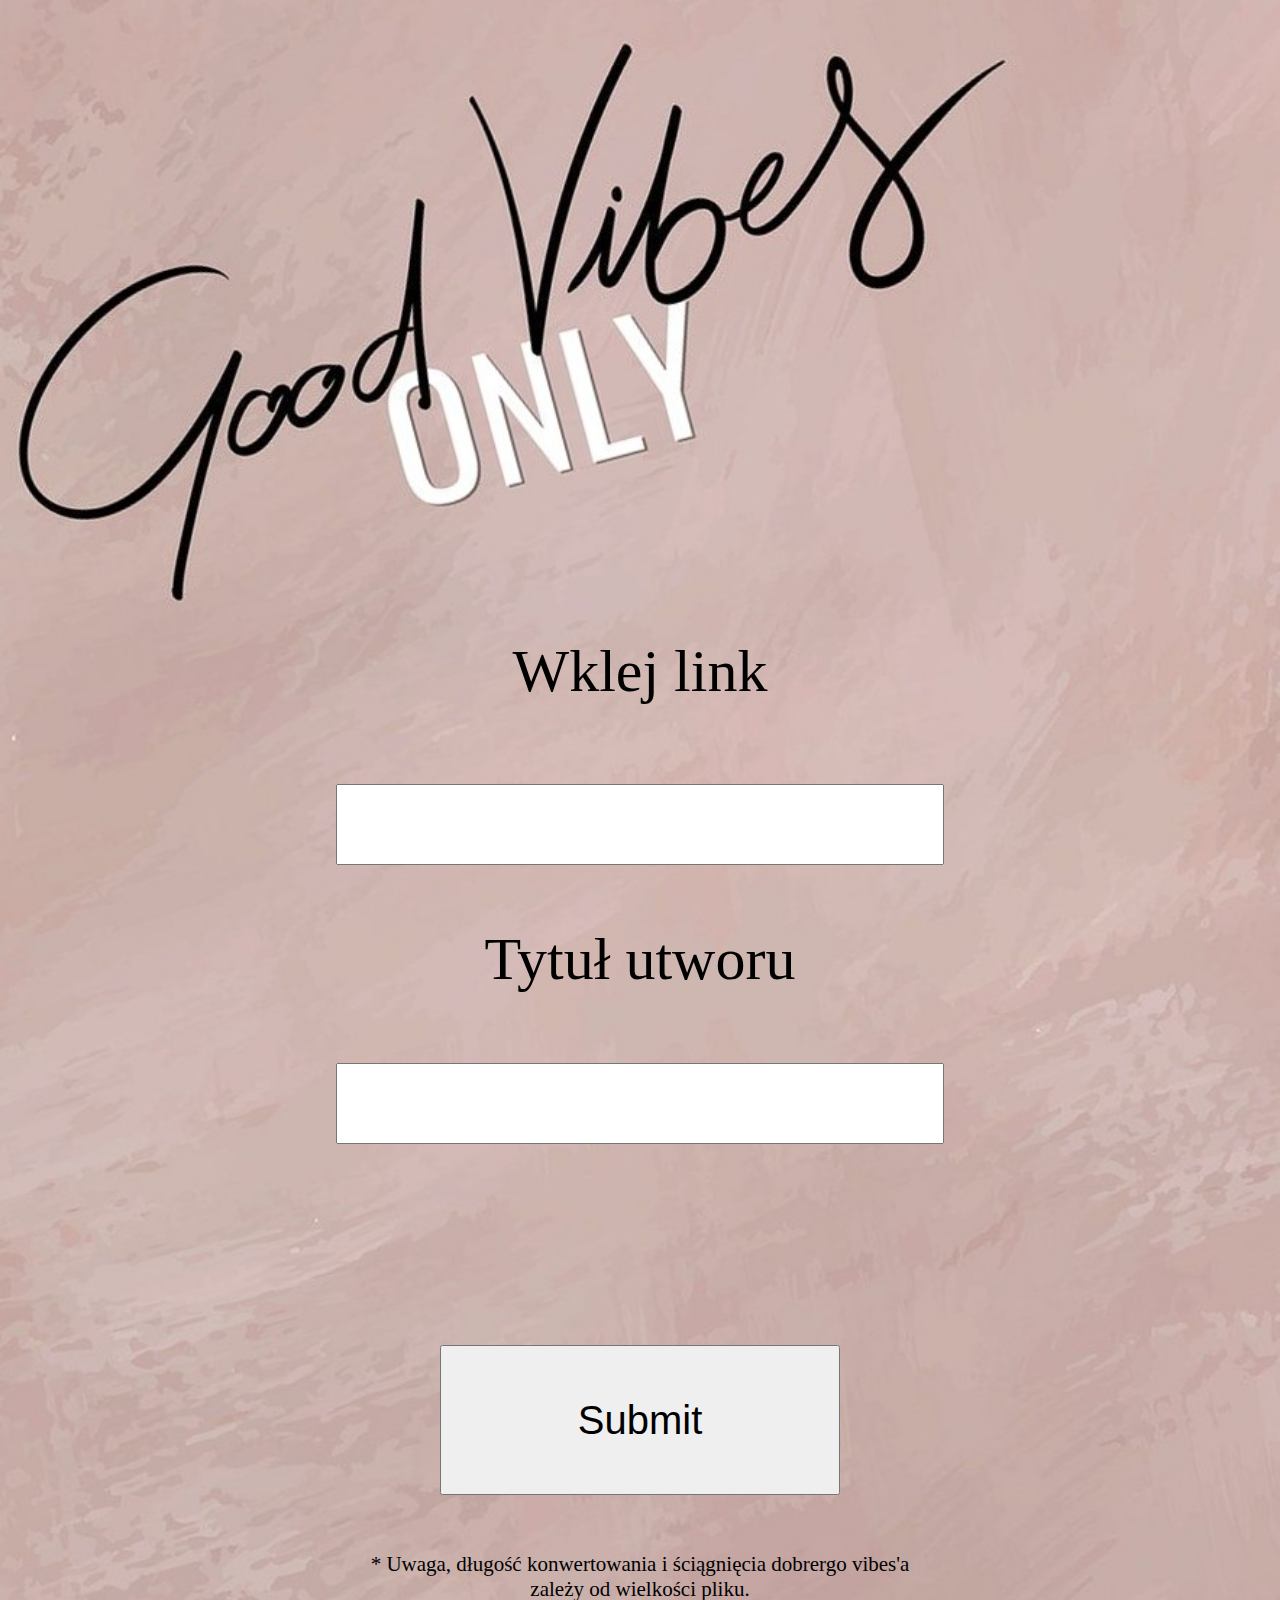
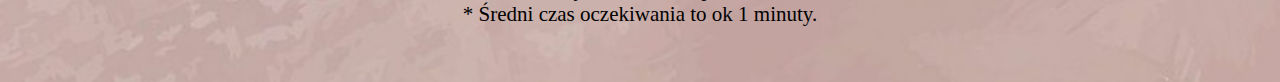
<file: templates/index.html>
<!DOCTYPE html>
<html>

    <head>
    <link rel="stylesheet" href='/static/style.css' />
        <title>Good Vibes</title>
        <meta charset="utf-8">
    </head>
    <body>
    <center>
    <form method="POST">

        <p style="font-size:80px"><br></p><br>
        <p style="font-size:40px"><br></p><br>
        <p style="font-size:40px"><br></p><br>
        <br>

        <p style="font-size:60px">Wklej link</p> <br>
        <input name="link" style="height:75px; width:600px; font-size:40px">
        <p style="font-size:60px">Tytuł utworu<br><br>
            <input name="nowa_nazwa" style="height:75px; width:600px; font-size:40px"><br><br></p>
            <br>
            <br>
            <br>
            <br>

            <input type="submit" name="Pobierz" style="height:150px; width:400px; font-size:40px"><br><br><br>

            <p style="font-size:21px">* Uwaga, długość konwertowania i ściągnięcia dobrergo vibes'a<br> zależy od wielkości pliku.<br>* Średni czas oczekiwania to ok 1 minuty.</p> <br>
        </p>
    </form>
    </center>
    </body>
</html>
</file>
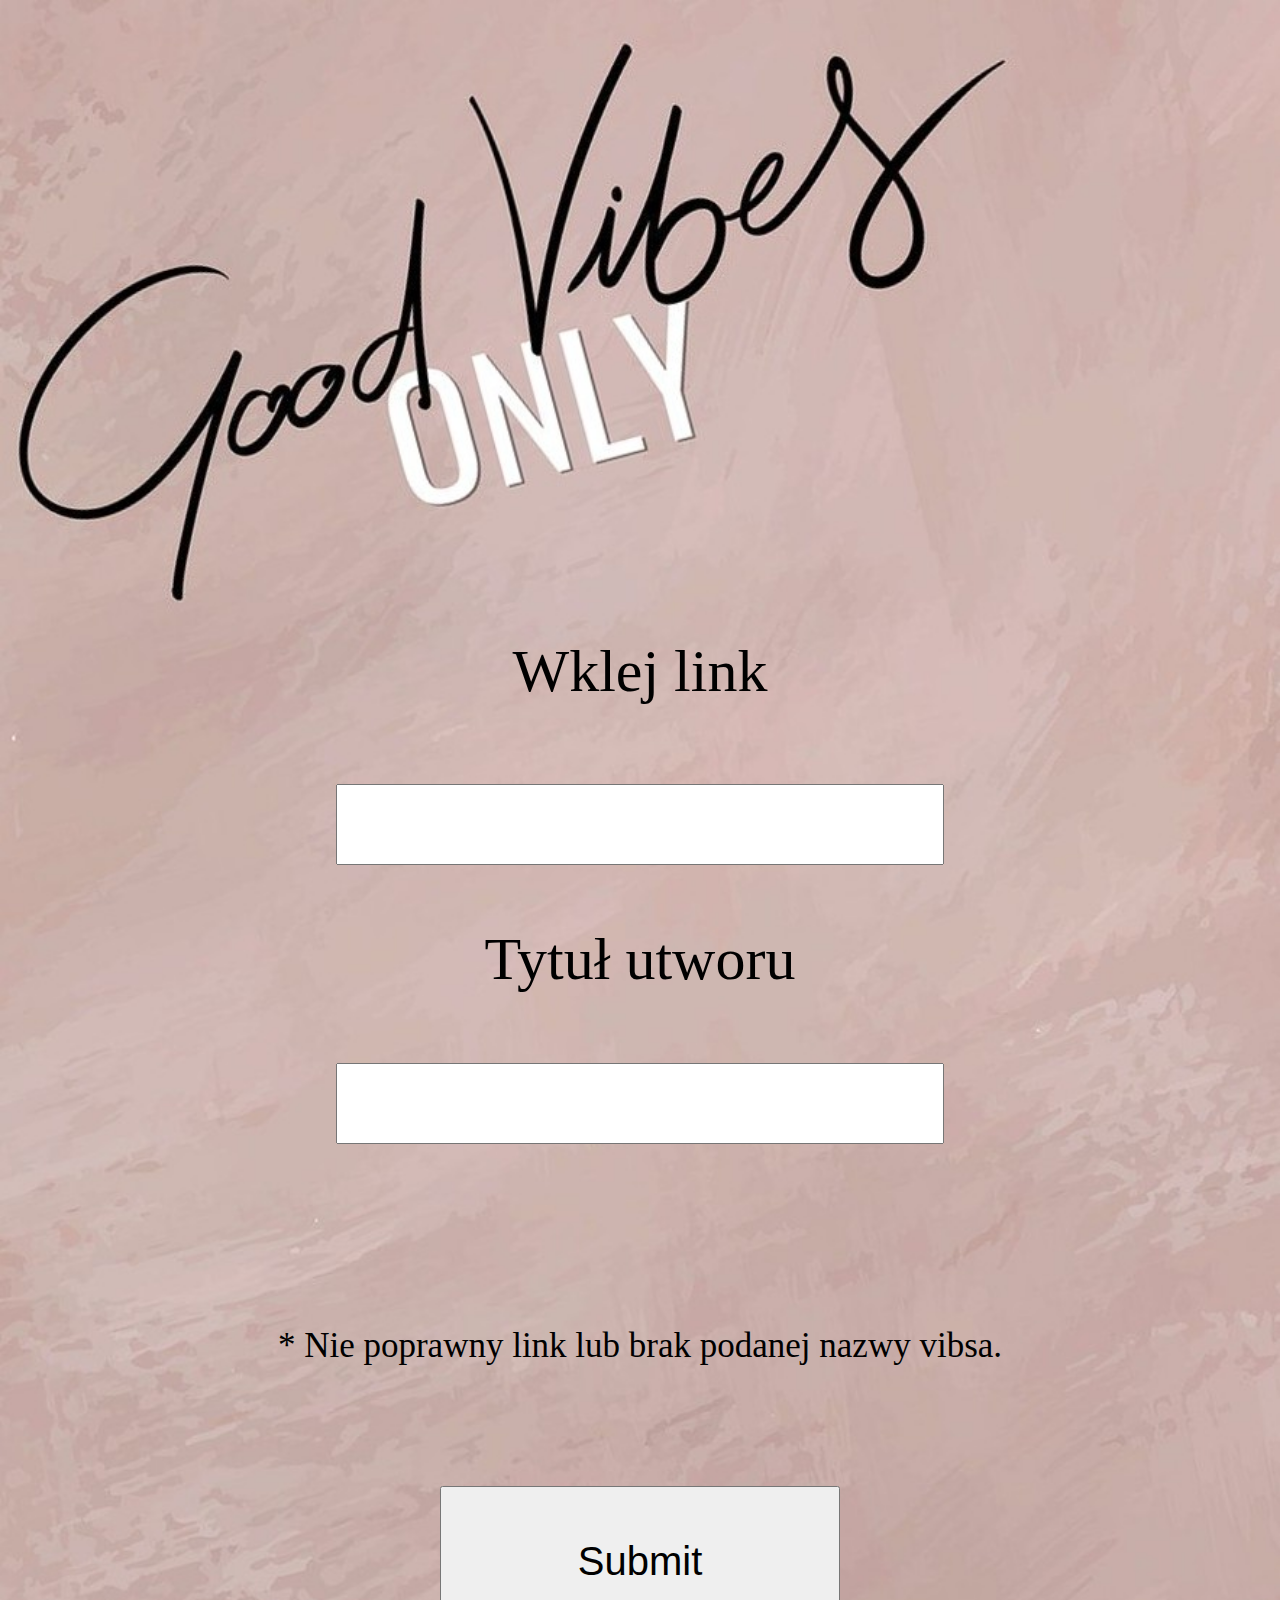
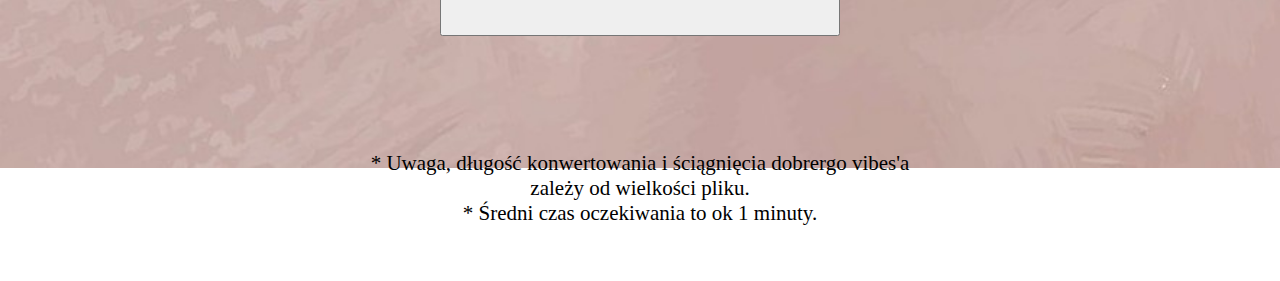
<file: templates/braktekstu.html>
<!DOCTYPE html>
<html>

    <head>
    <link rel="stylesheet" href='/static/style.css' />
        <title>Good Vibes</title>
        <meta charset="utf-8">
    </head>
    <body>
    <center>
    <form method="POST">

        <p style="font-size:80px"><br></p><br>
        <p style="font-size:40px"><br></p><br>
        <p style="font-size:40px"><br></p><br>
        <br>

        <p style="font-size:60px">Wklej link</p> <br>
        <input name="link" style="height:75px; width:600px; font-size:40px">
        <p style="font-size:60px">Tytuł utworu<br><br>
            <input name="nowa_nazwa" style="height:75px; width:600px; font-size:40px"><br><br></p>
            <br>
            <p style="font-size:35px">* Nie poprawny link lub brak podanej nazwy vibsa.<br>
            <br>
            <br>
            <br>

            <input type="submit" name="Pobierz" style="height:150px; width:400px; font-size:40px"><br><br><br>

            <p style="font-size:21px">* Uwaga, długość konwertowania i ściągnięcia dobrergo vibes'a<br> zależy od wielkości pliku.<br>* Średni czas oczekiwania to ok 1 minuty.</p> <br>
        </p>
    </form>
    </center>
    </body>
</html>
</file>
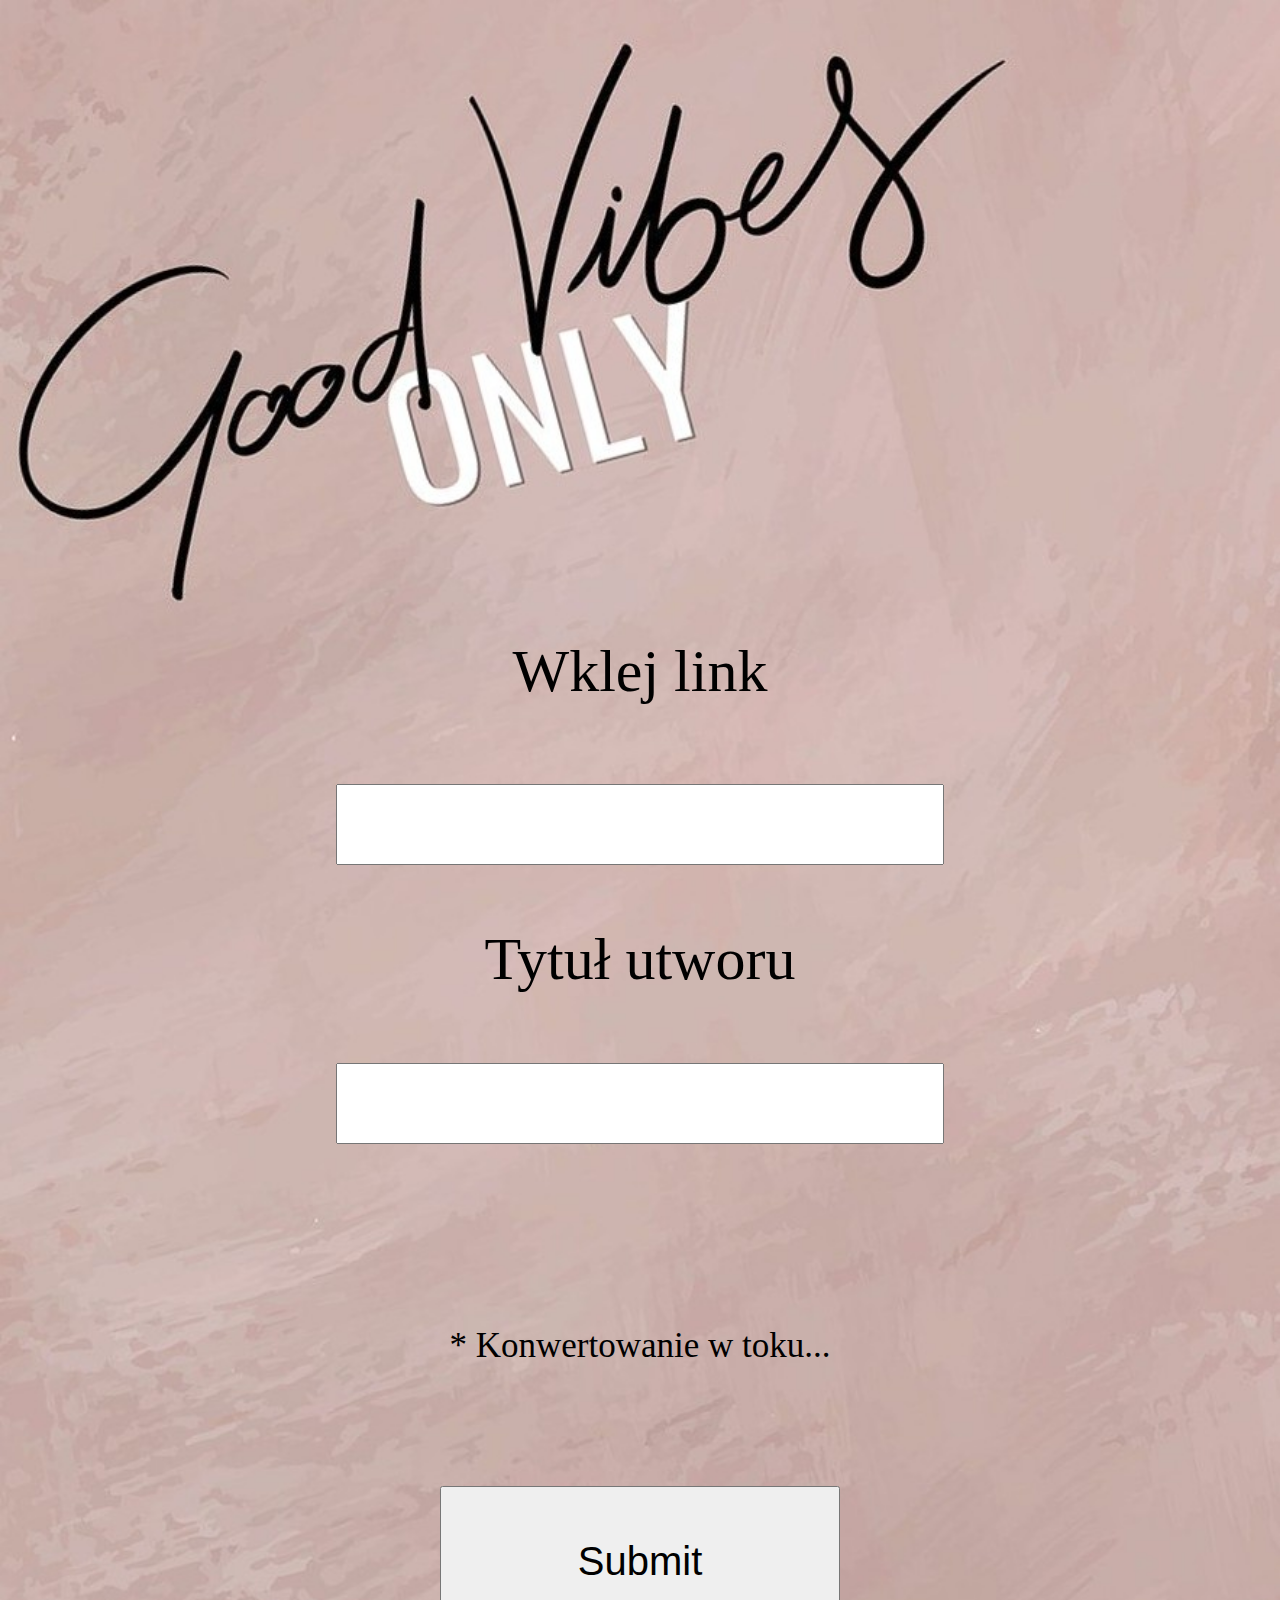
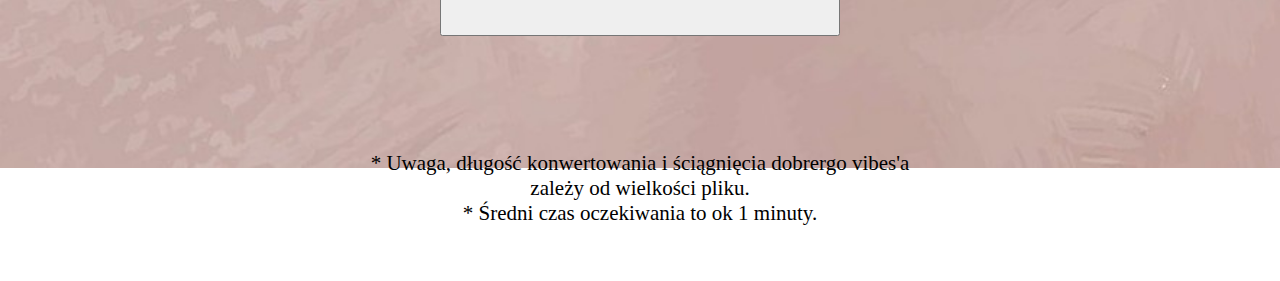
<file: templates/konwertowanie.html>
<!DOCTYPE html>
<html>

    <head>
    <link rel="stylesheet" href='/static/style.css' />
        <title>Good Vibes</title>
        <meta charset="utf-8">
    </head>
    <body>
    <center>
    <form method="POST">

        <p style="font-size:80px"><br></p><br>
        <p style="font-size:40px"><br></p><br>
        <p style="font-size:40px"><br></p><br>
        <br>

        <p style="font-size:60px">Wklej link</p> <br>
        <input name="link" style="height:75px; width:600px; font-size:40px">
        <p style="font-size:60px">Tytuł utworu<br><br>
            <input name="nowa_nazwa" style="height:75px; width:600px; font-size:40px"><br><br></p>
            <br>
            <p style="font-size:35px">* Konwertowanie w toku... <br>
            <br>
            <br>
            <br>

            <input type="submit" name="Pobierz" style="height:150px; width:400px; font-size:40px"><br><br><br>

            <p style="font-size:21px">* Uwaga, długość konwertowania i ściągnięcia dobrergo vibes'a<br> zależy od wielkości pliku.<br>* Średni czas oczekiwania to ok 1 minuty.</p> <br>
        </p>
    </form>
    </center>
    </body>
</html>
</file>
<file: static/style.css>
body {
    background-image: url('vibes2.jpg');
    background-attachment: fixed;
    background-repeat: no-repeat;
    background-size: cover;
}
</file>
